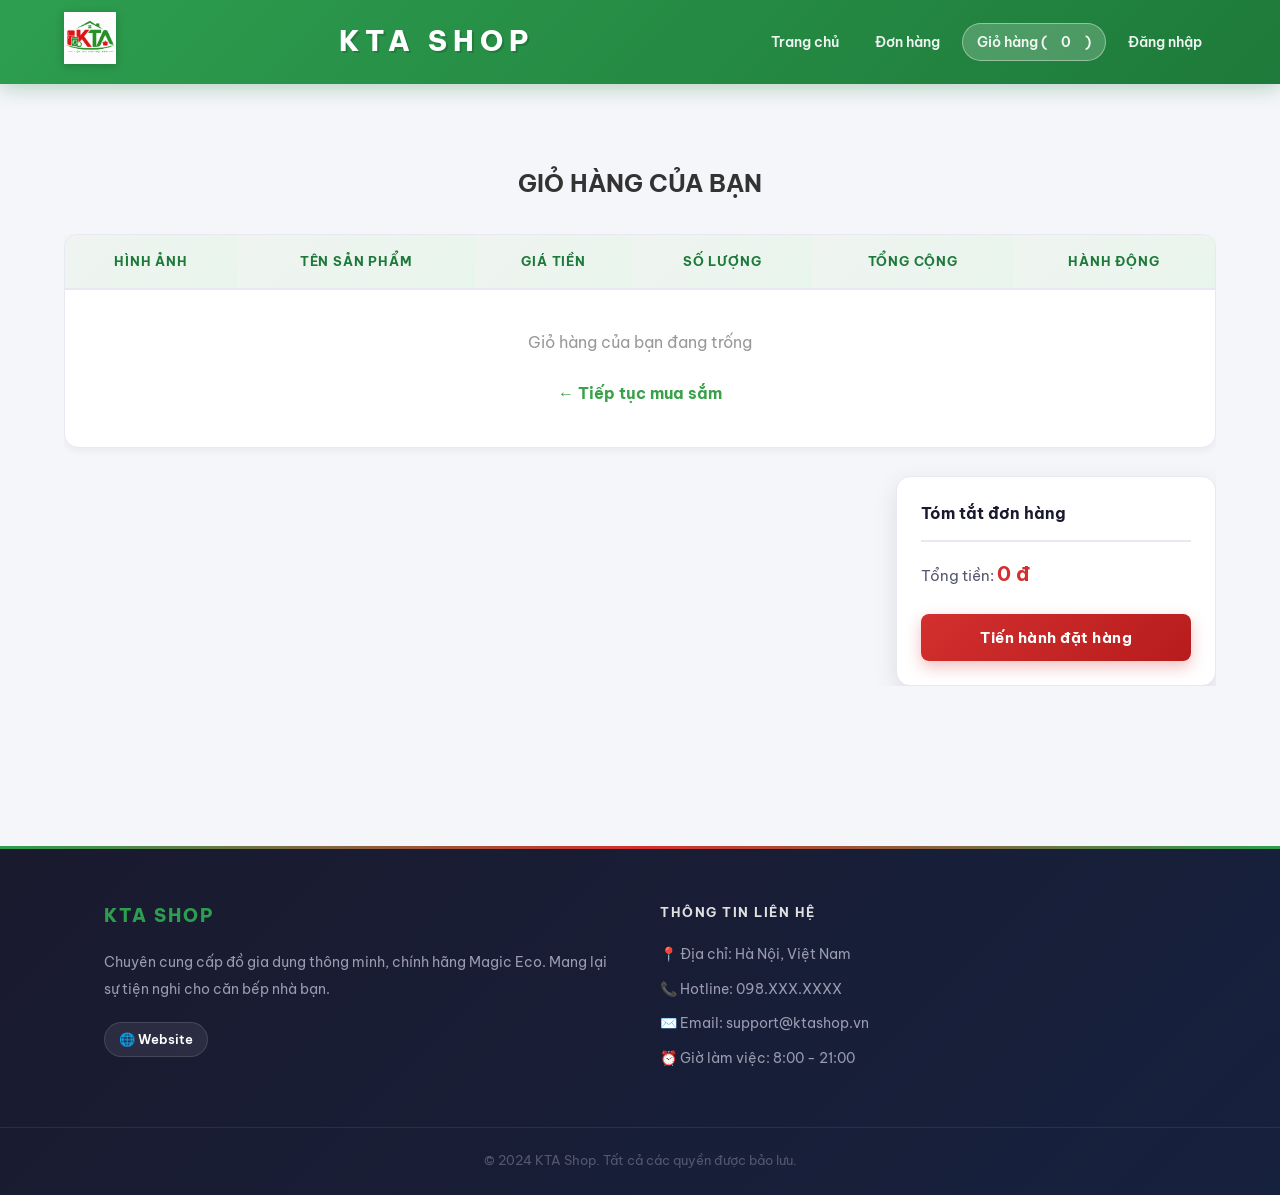
<file: cart.html>
<!DOCTYPE html>
<html lang="vi">
<head>
    <meta charset="UTF-8">
    <meta name="viewport" content="width=device-width, initial-scale=1.0">
    <title>Giỏ Hàng - KTA Shop</title>
    <link rel="stylesheet" href="css/style.css">
    <link rel="stylesheet" href="css/header.css">
    <link rel="stylesheet" href="css/banner.css">
    <link rel="stylesheet" href="css/product.css">
    <link rel="stylesheet" href="css/cart.css">
    <link rel="stylesheet" href="css/footer.css">
</head>

<body>
    <!-- Header giống trang chủ -->
<header>
    <div class="header-container">
        <div class="logo">
            <a href="index.html">
                <img src="images/logoKTA.png" alt="Logo KTA">             
            </a>
        </div>

         <div class="header-center">
            <h1 class="brand-name" >KTA SHOP</h1>
        </div>

        <div class="header-right">
            <nav class="checkout-nav">
                <a href="index.html">Trang chủ</a>
                <a href="orders.html" id="orders-link">Đơn hàng</a>
                <a href="cart.html" id="cart-link">Giỏ hàng (<span id="cart-count">0</span>)</a>
                <a href="login.html">Đăng nhập</a>
            </nav>
        </div>
    </div>
</header>


    <main class="cart-page">
        <h2 class="title">Giỏ Hàng Của Bạn</h2>
        
        <div class="cart-container">
            <!-- Bảng danh sách sản phẩm -->
            <table class="cart-table">
                <thead>
                    <tr>
                        <th>Hình ảnh</th>
                        <th>Tên sản phẩm</th>
                        <th>Giá tiền</th>
                        <th>Số lượng</th>
                        <th>Tổng cộng</th>
                        <th>Hành động</th>
                    </tr>
                </thead>
                <tbody id="cart-table-body">
                    <!-- JS sẽ tự động đổ các dòng sản phẩm vào đây -->
                </tbody>
            </table>

            <!-- Khu vực tính tổng tiền và thanh toán -->
            <div class="cart-summary">
                <h3>Tóm tắt đơn hàng</h3>
                <p>Tổng tiền: <span id="total-price">0 đ</span></p>
                <button class="checkout-btn" onclick="window.location.href='checkout.html'">Tiến hành đặt hàng</button>
            </div>
        </div>
    </main>

    <script src="js/data.js"></script>
    <script src="js/utils.js"></script>
    <script src="js/main.js"></script>
    <script src="js/cart.js"></script>
    <script src="js/auth.js"></script>

    <footer class="main-footer">
    <div class="footer-container">
        <div class="footer-col">
            <h3>KTA SHOP</h3>
            <p>Chuyên cung cấp đồ gia dụng thông minh, chính hãng Magic Eco. Mang lại sự tiện nghi cho căn bếp nhà bạn.</p>
            <div class="social-links">
                <a href="#">🌐 Website</a>
            </div>
        </div>

        <div class="footer-col">
            <h4>Thông Tin Liên Hệ</h4>
            <p>📍 Địa chỉ: Hà Nội, Việt Nam</p>
            <p>📞 Hotline: 098.XXX.XXXX</p>
            <p>✉️ Email: support@ktashop.vn</p>
            <p>⏰ Giờ làm việc: 8:00 - 21:00</p>
        </div>
    </div>
    <div class="footer-bottom">
        <p>&copy; 2024 KTA Shop. Tất cả các quyền được bảo lưu.</p>
    </div>
</footer>

</body>
</html>
</file>
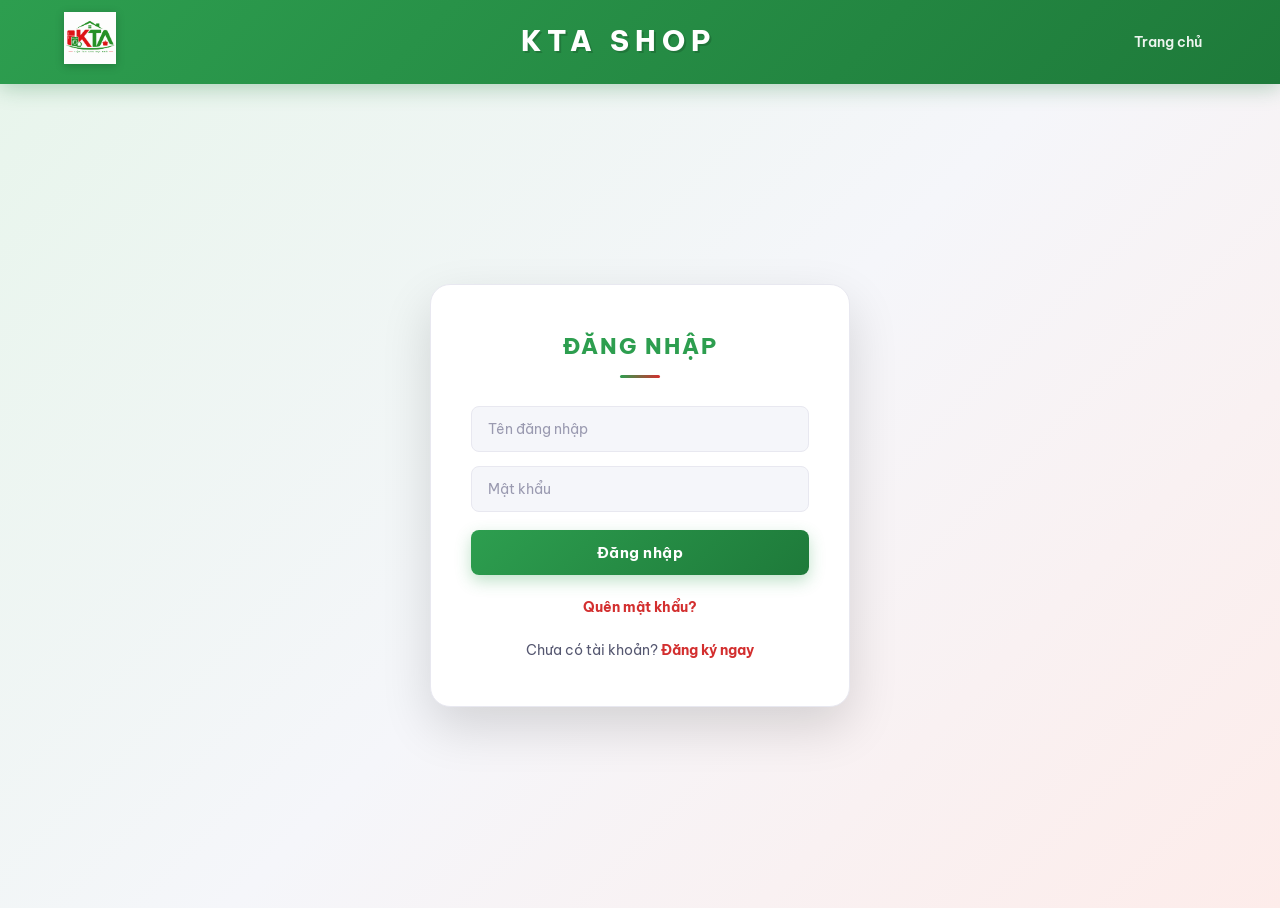
<file: checkout.html>
<!DOCTYPE html>
<html lang="vi">
<head>
    <meta charset="UTF-8">
    <meta name="viewport" content="width=device-width, initial-scale=1.0">
    <title>Thanh Toán - KTA Shop</title>
    <link rel="stylesheet" href="css/style.css">
    <link rel="stylesheet" href="css/header.css">
    <link rel="stylesheet" href="css/checkout.css">
    <link rel="stylesheet" href="css/footer.css">
    <link rel="stylesheet" href="css/banner.css">
    <link rel="stylesheet" href="css/product.css">
</head>
<body>
<header>
    <div class="header-container">
        <div class="logo">
            <a href="index.html"><img src="images/logoKTA.png" alt="Logo KTA"></a>
        </div>
        <div class="header-center">
            <h1 class="brand-name">KTA SHOP</h1>
        </div>
        <div class="header-right">
            <nav class="checkout-nav">
                <a href="orders.html" id="orders-link">Đơn hàng</a>
                <a href="login.html">Đăng nhập</a>
                <a href="cart.html" id="cart-link">Giỏ hàng (<span id="cart-count">0</span>)</a>
            </nav>
        </div>
    </div>
</header>

<main class="checkout-page">
    <div class="checkout-form">
        <h2>THÔNG TIN GIAO HÀNG</h2>
        <form id="order-form">
            <div class="form-group">
                <label>Họ và tên</label>
                <input type="text" id="fullname" placeholder="Nhập tên người nhận" required>
            </div>
            <div class="form-group">
                <label>Số điện thoại</label>
                <input type="tel" id="phone" placeholder="Số điện thoại liên hệ" required>
            </div>
            <div class="form-group">
                <label>Địa chỉ nhận hàng</label>
                <textarea id="address" rows="3" placeholder="Số nhà, tên đường, phường/xã, quận/huyện..." required></textarea>
            </div>
            <div class="form-group">
                <label>Ghi chú (tùy chọn)</label>
                <textarea id="note" rows="2" placeholder="Lưu ý cho người giao hàng"></textarea>
            </div>
        </form>
    </div>

    <div class="order-review">
        <h3>ĐƠN HÀNG CỦA BẠN</h3>
        <div id="review-list"></div>
        <div class="total-price">Tổng cộng: <span id="checkout-total">0 đ</span></div>
        <button type="button" class="btn-confirm" onclick="confirmOrder()">XÁC NHẬN ĐẶT HÀNG</button>
    </div>
</main>

<footer class="main-footer">
    <div class="footer-container">
        <div class="footer-col">
            <h3>KTA SHOP</h3>
            <p>Chuyên cung cấp đồ gia dụng thông minh, chính hãng Magic Eco. Mang lại sự tiện nghi cho căn bếp nhà bạn.</p>
            <div class="social-links"><a href="#">🌐 Website</a></div>
        </div>
        <div class="footer-col">
            <h4>Thông Tin Liên Hệ</h4>
            <p>📍 Địa chỉ: Hà Nội, Việt Nam</p>
            <p>📞 Hotline: 098.XXX.XXXX</p>
            <p>✉️ Email: support@ktashop.vn</p>
            <p>⏰ Giờ làm việc: 8:00 - 21:00</p>
        </div>
    </div>
    <div class="footer-bottom">
        <p>&copy; 2024 KTA Shop. Tất cả các quyền được bảo lưu.</p>
    </div>
</footer>

<script src="js/data.js"></script>
<script src="js/utils.js"></script>
<script src="js/main.js"></script>
<script src="js/checkout.js"></script>
<script src="js/auth.js"></script>

</body>
</html>
</file>
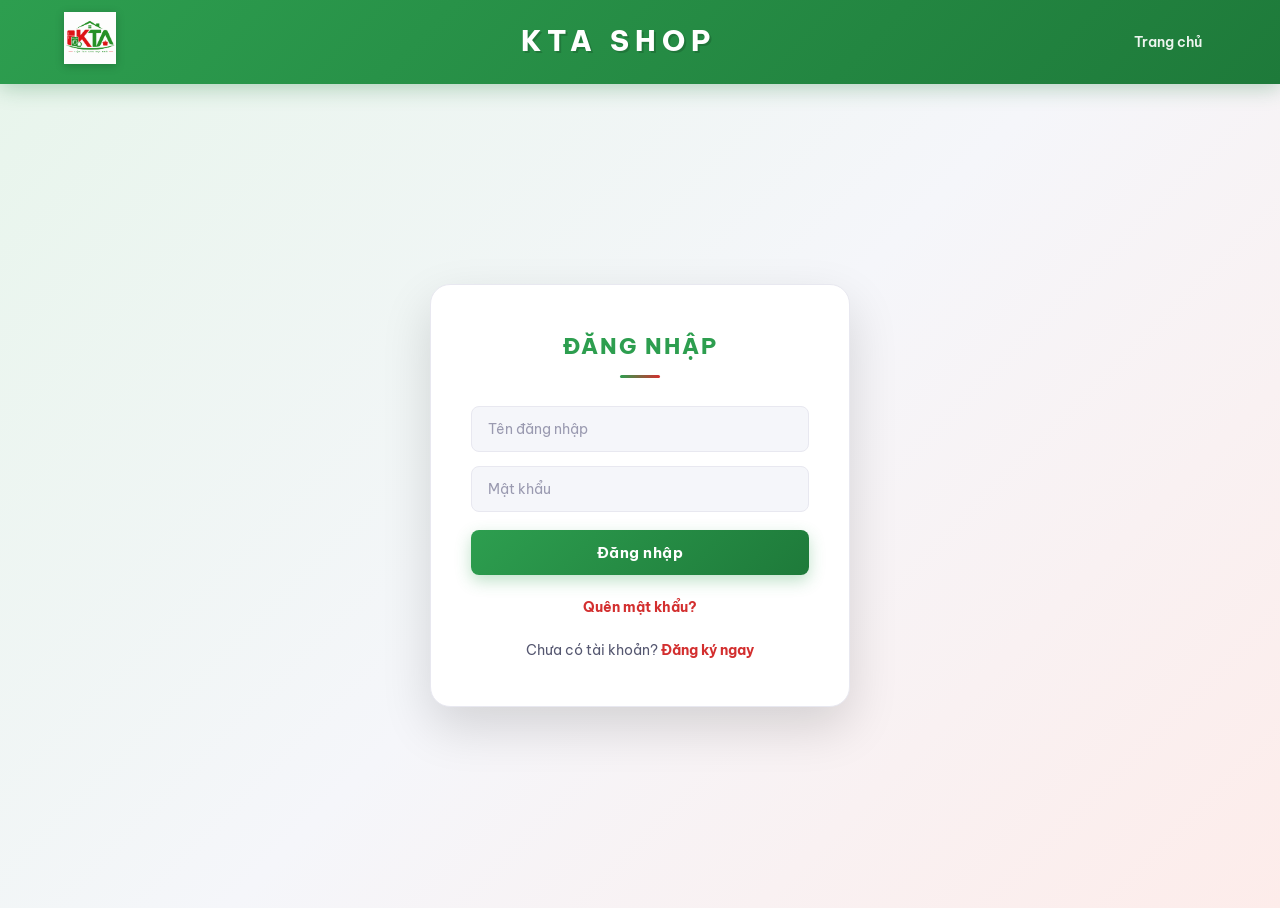
<file: login.html>
<!DOCTYPE html>
<html lang="vi">
<head>
    <meta charset="UTF-8">
    <title>Đăng nhập / Đăng ký - KTA Shop</title>
    <link rel="stylesheet" href="css/style.css">
    <link rel="stylesheet" href="css/header.css">
    <link rel="stylesheet" href="css/login.css">
</head>
<body>
    <header>
        <div class="header-container">
            <div class="logo"><a href="index.html"><img src="images/logoKTA.png" alt="Logo"></a></div>
            <div class="header-center"><h1 class="brand-name">KTA SHOP</h1></div>
            <div class="header-right"><nav class="checkout-nav"><a href="index.html">Trang chủ</a></nav></div>
        </div>
    </header>

    <div class="auth-container">
        <div id="login-form" class="auth-box">
            <h2>ĐĂNG NHẬP</h2>
            <input type="text" id="login-user" placeholder="Tên đăng nhập">
            <input type="password" id="login-pass" placeholder="Mật khẩu">
            <button onclick="handleLogin()" class="btn-auth">Đăng nhập</button>
            <p><a href="#" onclick="showForgotPassword()">Quên mật khẩu?</a></p>
            <p>Chưa có tài khoản? <a href="#" onclick="toggleAuth()">Đăng ký ngay</a></p>
        </div>

        <div id="register-form" class="auth-box" style="display: none;">
            <h2>ĐĂNG KÝ</h2>
            <input type="text" id="reg-user" placeholder="Tên đăng nhập mới">
            <input type="email" id="reg-email" placeholder="Email">
            <input type="password" id="reg-pass" placeholder="Mật khẩu">
            <button onclick="handleRegister()" class="btn-auth">Đăng ký</button>
            <p>Đã có tài khoản? <a href="#" onclick="toggleAuth()">Đăng nhập</a></p>
        </div>

        <div id="forgot-form" class="auth-box" style="display: none;">
            <h2>QUÊN MẬT KHẨU</h2>
            <input type="text" id="forgot-user" placeholder="Nhập tên đăng nhập">
            <input type="password" id="new-pass" placeholder="Nhập mật khẩu mới">
            <button onclick="resetPassword()" class="btn-auth">Đổi mật khẩu</button>
            <p><a href="#" onclick="backToLogin()">Quay lại đăng nhập</a></p>
        </div>
    </div>
    <script src="js/utils.js"></script>
    <script src="js/auth.js"></script>
</body>
</html>
</file>
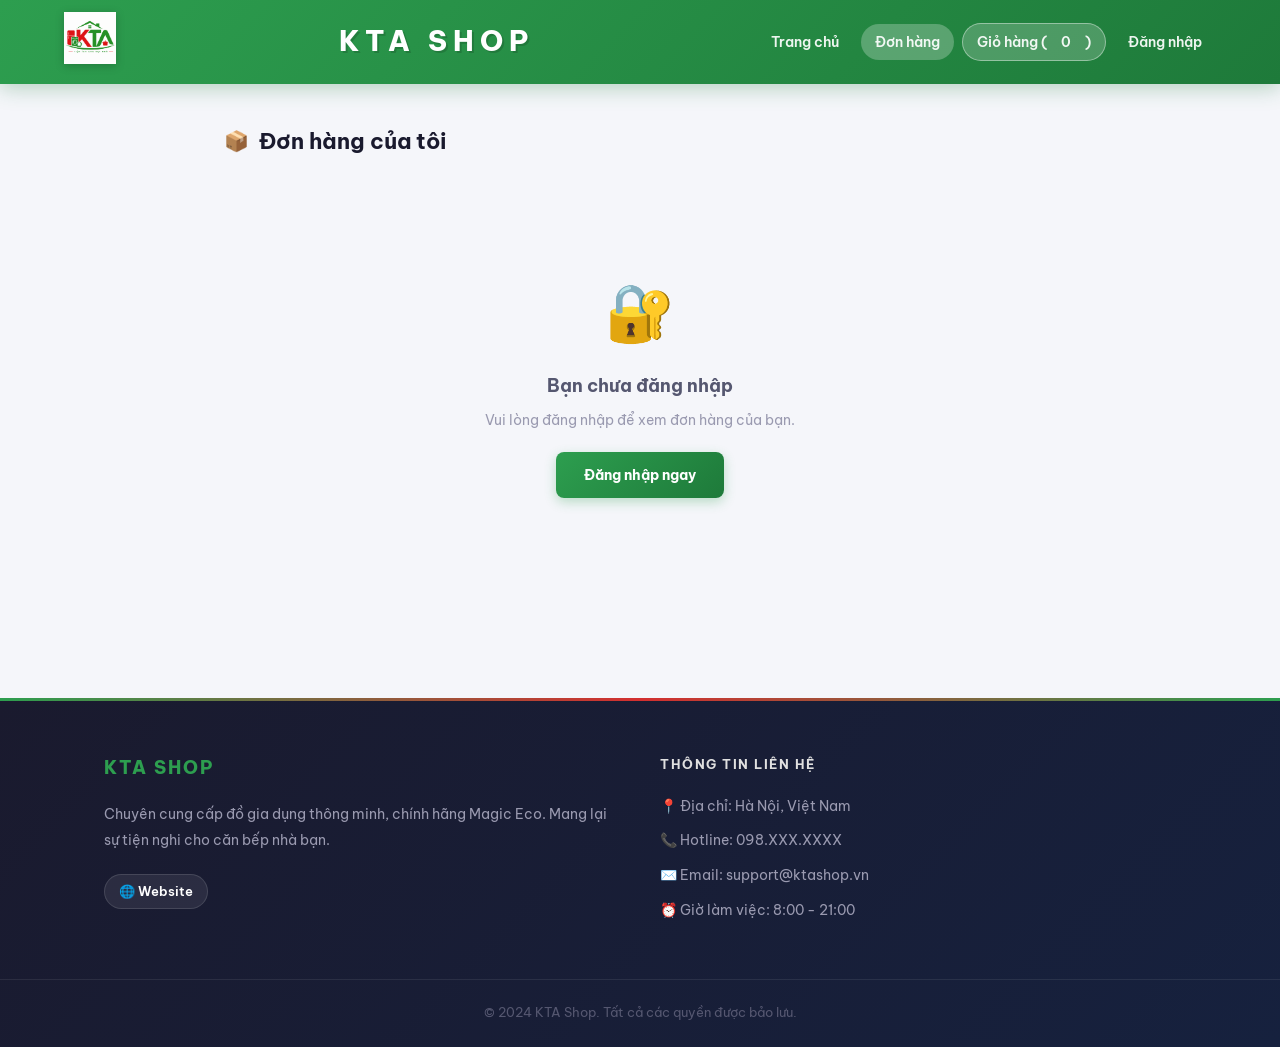
<file: orders.html>
<!DOCTYPE html>
<html lang="vi">
<head>
    <meta charset="UTF-8">
    <meta name="viewport" content="width=device-width, initial-scale=1.0">
    <title>Đơn Hàng Của Tôi - KTA Shop</title>
    <link rel="stylesheet" href="css/style.css">
    <link rel="stylesheet" href="css/header.css">
    <link rel="stylesheet" href="css/footer.css">
    <link rel="stylesheet" href="css/orders.css">
</head>
<body>

<header>
    <div class="header-container">
        <div class="logo">
            <a href="index.html"><img src="images/logoKTA.png" alt="Logo KTA"></a>
        </div>
        <div class="header-center">
            <h1 class="brand-name">KTA SHOP</h1>
        </div>
        <div class="header-right">
            <nav class="checkout-nav">
                <a href="index.html">Trang chủ</a>
                <a href="orders.html" style="background:rgba(255,255,255,0.25);">Đơn hàng</a>
                <a href="cart.html" id="cart-link">Giỏ hàng (<span id="cart-count">0</span>)</a>
                <a href="login.html">Đăng nhập</a>
            </nav>
        </div>
    </div>
</header>

<main class="orders-page">
    <h2 class="page-title">Đơn hàng của tôi</h2>
    <div id="orders-container">
        <!-- JS render vào đây -->
    </div>
</main>

<!-- ===== MODAL HỦY ĐƠN ===== -->
<div class="modal-overlay" id="cancel-modal-overlay">
    <div class="cancel-modal">
        <h3>Hủy đơn hàng <span id="modal-order-code" style="color: var(--red)"></span></h3>
        <p class="modal-subtitle">
            Chọn lý do hủy đơn để chúng tôi cải thiện chất lượng dịch vụ.<br>
            Lưu ý: Chỉ có thể hủy đơn khi đơn chưa được giao.
        </p>
        <div class="reason-list">
            <div class="reason-item" onclick="selectReason(this)">
                <input type="radio" name="cancel-reason" id="r1" value="Tôi đặt nhầm sản phẩm">
                <label for="r1">Tôi đặt nhầm sản phẩm</label>
            </div>
            <div class="reason-item" onclick="selectReason(this)">
                <input type="radio" name="cancel-reason" id="r2" value="Tìm thấy giá rẻ hơn ở nơi khác">
                <label for="r2">Tìm thấy giá rẻ hơn ở nơi khác</label>
            </div>
            <div class="reason-item" onclick="selectReason(this)">
                <input type="radio" name="cancel-reason" id="r3" value="Không còn nhu cầu mua nữa">
                <label for="r3">Không còn nhu cầu mua nữa</label>
            </div>
            <div class="reason-item" onclick="selectReason(this)">
                <input type="radio" name="cancel-reason" id="r4" value="Thời gian giao hàng quá lâu">
                <label for="r4">Thời gian giao hàng quá lâu</label>
            </div>
            <div class="reason-item" onclick="selectReason(this)">
                <input type="radio" name="cancel-reason" id="r5" value="Muốn thay đổi địa chỉ giao hàng">
                <label for="r5">Muốn thay đổi địa chỉ giao hàng</label>
            </div>
            <div class="reason-item" onclick="selectReason(this)">
                <input type="radio" name="cancel-reason" id="r6" value="Lý do khác">
                <label for="r6">Lý do khác</label>
            </div>
        </div>
        <div class="modal-actions">
            <button class="btn-keep" onclick="closeCancelModal()">Giữ đơn hàng</button>
            <button class="btn-confirm-cancel" onclick="confirmCancel()">✕ Xác nhận hủy</button>
        </div>
    </div>
</div>

<footer class="main-footer">
    <div class="footer-container">
        <div class="footer-col">
            <h3>KTA SHOP</h3>
            <p>Chuyên cung cấp đồ gia dụng thông minh, chính hãng Magic Eco. Mang lại sự tiện nghi cho căn bếp nhà bạn.</p>
            <div class="social-links"><a href="#">🌐 Website</a></div>
        </div>
        <div class="footer-col">
            <h4>Thông Tin Liên Hệ</h4>
            <p>📍 Địa chỉ: Hà Nội, Việt Nam</p>
            <p>📞 Hotline: 098.XXX.XXXX</p>
            <p>✉️ Email: support@ktashop.vn</p>
            <p>⏰ Giờ làm việc: 8:00 - 21:00</p>
        </div>
    </div>
    <div class="footer-bottom">
        <p>&copy; 2024 KTA Shop. Tất cả các quyền được bảo lưu.</p>
    </div>
</footer>

<script src="js/utils.js"></script>
<script src="js/auth.js"></script>
<script src="js/orders.js"></script>

</body>
</html>
</file>
<file: css/style.css>
@import url('https://fonts.googleapis.com/css2?family=Be+Vietnam+Pro:wght@300;400;500;600;700;800&display=swap');

:root {
    --green: #2d9e4f;
    --green-dark: #1e7a3a;
    --green-light: #e8f5ec;
    --red: #d32f2f;
    --red-dark: #b71c1c;
    --red-light: #fdecea;
    --text-primary: #1a1a2e;
    --text-secondary: #555770;
    --text-muted: #9a9ab0;
    --bg: #f5f6fa;
    --bg-card: #ffffff;
    --border: #e8e8f0;
    --shadow-sm: 0 2px 8px rgba(0,0,0,0.06);
    --shadow-md: 0 8px 24px rgba(0,0,0,0.10);
    --shadow-lg: 0 20px 50px rgba(0,0,0,0.14);
    --radius-sm: 8px;
    --radius-md: 14px;
    --radius-lg: 20px;
    --radius-xl: 30px;
    --transition: all 0.3s cubic-bezier(0.4, 0, 0.2, 1);
}

* {
    box-sizing: border-box;
    margin: 0;
    padding: 0;
    font-family: 'Be Vietnam Pro', 'Segoe UI', sans-serif;
}

body {
    background-color: var(--bg);
    color: var(--text-primary);
    line-height: 1.6;
}

a { text-decoration: none; }
ul { list-style: none; }

/* Scrollbar */
::-webkit-scrollbar { width: 6px; }
::-webkit-scrollbar-track { background: var(--bg); }
::-webkit-scrollbar-thumb { background: var(--green); border-radius: 10px; }

@media (max-width: 768px) {
    header { flex-direction: column; align-items: center; gap: 15px; text-align: center; }
    header nav { display: flex; flex-wrap: wrap; justify-content: center; gap: 10px; }
    header nav a { margin-left: 0; }
    .banner { padding: 30px 15px; }
    .banner h2 { font-size: 22px; }
    .banner p { font-size: 14px; }
    .product-container { grid-template-columns: repeat(2, 1fr); padding: 0 12px; }

    /* Cart mobile: ẩn cột, hiện dạng card */
    .cart-table thead { display: none; }
    .cart-table, .cart-table tbody, .cart-table tr, .cart-table td { display: block; width: 100%; }
    .cart-table tr {
        border: 1.5px solid var(--border);
        border-radius: 10px;
        margin-bottom: 14px;
        padding: 12px;
        background: var(--bg-card);
        position: relative;
    }
    .cart-table td {
        text-align: left;
        padding: 6px 8px;
        border: none;
        font-size: 13px;
    }
    .cart-table td:first-child { text-align: center; }
    .cart-table td img { width: 80px; height: 80px; }
    .cart-summary { float: none; width: 100%; margin-top: 20px; }
}

@media (max-width: 480px) {
    .product-container { grid-template-columns: 1fr; }
}
</file>
<file: css/header.css>
header {
    background: linear-gradient(135deg, #2d9e4f 0%, #1e7a3a 100%);
    padding: 0;
    box-shadow: 0 4px 20px rgba(30, 122, 58, 0.3);
    width: 100%;
    position: sticky;
    top: 0;
    z-index: 1000;
}

.header-container {
    display: flex;
    justify-content: space-between;
    align-items: center;
    max-width: 1280px;
    margin: 0 auto;
    padding: 12px 5%;
    gap: 20px;
}

.logo img {
    height: 52px;
    width: auto;
    filter: drop-shadow(0 2px 4px rgba(0,0,0,0.2));
    transition: transform 0.3s ease;
}
.logo img:hover { transform: scale(1.05); }

/* Chữ thương hiệu (dùng ở cart/checkout) */
.header-center { flex: 1; text-align: center; }
.brand-name {
    color: #fff;
    font-size: 28px;
    font-weight: 800;
    margin: 0;
    letter-spacing: 6px;
    text-shadow: 2px 2px 0px rgba(0,0,0,0.15);
}

/* Thanh tìm kiếm */
.search-container {
    flex: 1;
    display: flex;
    max-width: 480px;
    background: rgba(255,255,255,0.15);
    border-radius: 50px;
    padding: 3px;
    border: 1.5px solid rgba(255,255,255,0.3);
    transition: var(--transition);
}
.search-container:focus-within {
    background: rgba(255,255,255,0.25);
    border-color: rgba(255,255,255,0.6);
    box-shadow: 0 0 0 3px rgba(255,255,255,0.15);
}

.search-container input {
    flex: 1;
    padding: 9px 18px;
    border: none;
    background: transparent;
    outline: none;
    color: #fff;
    font-size: 14px;
    font-weight: 500;
}
.search-container input::placeholder { color: rgba(255,255,255,0.7); }

.search-container button {
    padding: 9px 20px;
    border: none;
    background: var(--red);
    color: white;
    border-radius: 50px;
    cursor: pointer;
    font-weight: 700;
    font-size: 13px;
    transition: var(--transition);
    white-space: nowrap;
}
.search-container button:hover {
    background: var(--red-dark);
    transform: scale(1.03);
}

/* Nav bên phải */
.header-right { display: flex; align-items: center; }

.checkout-nav {
    display: flex;
    align-items: center;
    gap: 8px;
}

.checkout-nav a, .checkout-nav span {
    color: rgba(255,255,255,0.92);
    font-weight: 600;
    font-size: 14px;
    text-decoration: none;
    padding: 7px 14px;
    border-radius: 50px;
    transition: var(--transition);
    white-space: nowrap;
}
.checkout-nav a:hover {
    background: rgba(255,255,255,0.2);
    color: #fff;
}

/* Nút giỏ hàng nổi bật */
#cart-link {
    background: rgba(255,255,255,0.2);
    border: 1.5px solid rgba(255,255,255,0.4);
}
#cart-link:hover {
    background: #fff;
    color: var(--green) !important;
    border-color: #fff;
}
</file>
<file: css/banner.css>
.banner {
    background: linear-gradient(135deg, #e74c3c 0%, #c0392b 50%, #a93226 100%);
    text-align: center;
    padding: 70px 20px;
    position: relative;
    overflow: hidden;
}

/* Hiệu ứng vòng trang trí */
.banner::before {
    content: '';
    position: absolute;
    top: -60px; right: -60px;
    width: 250px; height: 250px;
    background: rgba(255,255,255,0.06);
    border-radius: 50%;
}
.banner::after {
    content: '';
    position: absolute;
    bottom: -80px; left: -40px;
    width: 300px; height: 300px;
    background: rgba(255,255,255,0.04);
    border-radius: 50%;
}

.banner h2 {
    font-size: 34px;
    font-weight: 800;
    color: #fff;
    margin-bottom: 12px;
    letter-spacing: 1px;
    text-shadow: 0 2px 8px rgba(0,0,0,0.2);
    position: relative;
    z-index: 1;
}

.banner p {
    font-size: 17px;
    color: rgba(255,255,255,0.88);
    font-weight: 400;
    position: relative;
    z-index: 1;
}
</file>
<file: css/product.css>
.title { 
    text-align: center; 
    margin: 40px 0 20px; 
    color: #333; 
    text-transform: uppercase;
}

.product-container { 
    display: grid;
    grid-template-columns: repeat(auto-fit, minmax(250px, 1fr)); 
    gap: 25px; 
    padding: 0 5% 40px; 
}

.product-card { 
    background: #fff;
    border: 1px solid #eee; 
    border-radius: 12px;
    padding: 15px; 
    text-align: center; 
    transition: all 0.4s cubic-bezier(0.165, 0.84, 0.44, 1);
    position: relative;
    overflow: hidden;
}

.product-card:hover { 
    transform: translateY(-8px);
    box-shadow: 0 15px 30px rgba(0,0,0,0.1);
    border-color: #38a149;
}

.product-card img { 
    max-width: 100%; 
    height: 200px; 
    object-fit: contain; 
    transition: transform 0.3s ease;
    cursor: pointer;
}

.product-card img:hover {
    transform: scale(1.05);
}

.product-card h3 { 
    font-size: 16px; 
    margin: 15px 0 10px; 
    height: 40px; 
    overflow: hidden; 
}

.product-card .price { 
    color: #c61d23; 
    font-weight: bold; 
    font-size: 18px;
}

.product-card .old-price { 
    color: #999; 
    text-decoration: line-through; 
    font-size: 13px; 
    margin-left: 10px; 
}

.product-card button {
    width: 100%;
    padding: 10px;
    background-color: #38a149;
    color: white;
    border: none;
    border-radius: 5px;
    cursor: pointer;
    font-weight: bold;
    transition: background 0.3s ease, transform 0.2s ease;
    margin-top: 15px;
}

.product-card button:hover {
    background-color: #c61d23;
    transform: scale(1.05);
}

/* ===== MODAL XEM NHANH SẢN PHẨM ===== */
#product-modal-overlay {
    position: fixed;
    inset: 0;
    background: rgba(0,0,0,0.5);
    display: flex;
    align-items: center;
    justify-content: center;
    z-index: 9999;
    opacity: 0;
    transition: opacity 0.28s ease;
}

#product-modal-overlay.show { opacity: 1; }

.product-modal {
    background: #fff;
    border-radius: 16px;
    width: 560px;
    max-width: 95vw;
    overflow: hidden;
    position: relative;
    transform: scale(0.9) translateY(20px);
    transition: transform 0.28s ease;
    box-shadow: 0 20px 60px rgba(0,0,0,0.2);
}

#product-modal-overlay.show .product-modal {
    transform: scale(1) translateY(0);
}

.modal-close-btn {
    position: absolute;
    top: 12px;
    right: 14px;
    background: rgba(0,0,0,0.07);
    border: none;
    border-radius: 50%;
    width: 32px;
    height: 32px;
    font-size: 16px;
    cursor: pointer;
    color: #555;
    transition: background 0.2s;
}

.modal-close-btn:hover { background: #c61d23; color: #fff; }

.modal-body { display: flex; }

.modal-img-wrap {
    width: 220px;
    min-width: 220px;
    background: #f8f8f8;
    display: flex;
    align-items: center;
    justify-content: center;
    padding: 24px;
}

.modal-img-wrap img {
    width: 100%;
    max-height: 220px;
    object-fit: contain;
}

.modal-info {
    padding: 28px 24px;
    flex: 1;
    display: flex;
    flex-direction: column;
    gap: 10px;
}

.modal-info h3 {
    font-size: 15px;
    font-weight: 600;
    color: #222;
    margin: 0;
    line-height: 1.5;
}

.modal-info p {
    font-size: 13px;
    color: #666;
    margin: 0;
    line-height: 1.6;
}

.modal-pricing {
    display: flex;
    flex-direction: column;
    gap: 4px;
}

#modal-old-price {
    font-size: 13px;
    color: #999;
    text-decoration: line-through;
}

#modal-price {
    font-size: 22px;
    font-weight: bold;
    color: #c61d23;
}

.modal-add-cart-btn {
    margin-top: auto;
    padding: 12px;
    background: #38a149;
    color: #fff;
    border: none;
    border-radius: 8px;
    cursor: pointer;
    font-size: 15px;
    font-weight: bold;
    width: 100%;
    transition: background 0.25s, transform 0.15s;
}

.modal-add-cart-btn:hover { background: #c61d23; transform: scale(1.03); }

@media (max-width: 500px) {
    .modal-body { flex-direction: column; }
    .modal-img-wrap { width: 100%; min-width: unset; padding: 20px; }
    .modal-info { padding: 16px 20px 20px; }
}

/* hiện giảm giá góc trái trên sản phẩm nếu có giá cũ và giá mới */
.discount-badge {
    position: absolute;
    top: 12px;
    left: 12px;
    background: #c61d23;
    color: #fff;
    font-size: 13px;
    font-weight: bold;
    padding: 4px 10px;
    border-radius: 20px;
    z-index: 1;
}
</file>
<file: css/cart.css>
.cart-page { padding: 40px 5%; max-width: 1280px; margin: 0 auto; }

.cart-page .title { text-align: center; margin-bottom: 32px; }

.cart-container { overflow: hidden; margin-bottom: 60px; }

.cart-table {
    width: 100%;
    border-collapse: separate;
    border-spacing: 0;
    background: var(--bg-card);
    border-radius: var(--radius-md);
    box-shadow: var(--shadow-sm);
    overflow: hidden;
    border: 1.5px solid var(--border);
}

.cart-table th {
    background: linear-gradient(135deg, #f0f4f1, #e8f5ec);
    padding: 16px 14px;
    text-align: center;
    font-size: 13px;
    font-weight: 700;
    color: var(--green-dark);
    text-transform: uppercase;
    letter-spacing: 0.8px;
    border-bottom: 2px solid var(--border);
}

.cart-table td {
    padding: 16px 14px;
    text-align: center;
    border-bottom: 1px solid var(--border);
    font-size: 14px;
    color: var(--text-primary);
    vertical-align: middle;
}

.cart-table tr:last-child td { border-bottom: none; }

.cart-table tr:hover td { background: #fafcfb; }

.cart-table img {
    width: 64px; height: 64px;
    object-fit: contain;
    border-radius: var(--radius-sm);
    border: 1px solid var(--border);
    padding: 4px;
}

/* Nút tăng giảm số lượng */
.cart-table td button {
    width: 30px; height: 30px;
    border: 1.5px solid var(--border);
    background: var(--bg);
    border-radius: 8px;
    cursor: pointer;
    font-size: 16px;
    font-weight: 700;
    color: var(--text-secondary);
    transition: var(--transition);
    line-height: 1;
}
.cart-table td button:hover {
    background: var(--green);
    color: #fff;
    border-color: var(--green);
}

/* Nút xóa */
.delete-btn {
    padding: 6px 14px !important;
    width: auto !important;
    height: auto !important;
    background: var(--red-light) !important;
    color: var(--red) !important;
    border: 1.5px solid #f5c6c6 !important;
    border-radius: 8px !important;
    font-size: 13px !important;
    font-weight: 600 !important;
    cursor: pointer;
    transition: var(--transition);
}
.delete-btn:hover {
    background: var(--red) !important;
    color: #fff !important;
    border-color: var(--red) !important;
}

/* Tóm tắt đơn hàng */
.cart-summary {
    float: right;
    width: 320px;
    margin-top: 28px;
    padding: 24px;
    background: var(--bg-card);
    border: 1.5px solid var(--border);
    border-radius: var(--radius-md);
    box-shadow: var(--shadow-md);
}

.cart-summary h3 {
    font-size: 16px;
    font-weight: 700;
    color: var(--text-primary);
    margin-bottom: 16px;
    padding-bottom: 14px;
    border-bottom: 2px solid var(--border);
}

.cart-summary p {
    font-size: 15px;
    color: var(--text-secondary);
    margin-bottom: 6px;
}

.cart-summary p span {
    font-weight: 700;
    color: var(--red);
    font-size: 20px;
}

.checkout-btn {
    width: 100%;
    padding: 14px;
    margin-top: 18px;
    background: linear-gradient(135deg, var(--red), var(--red-dark));
    color: white;
    border: none;
    border-radius: var(--radius-sm);
    cursor: pointer;
    font-weight: 700;
    font-size: 15px;
    letter-spacing: 0.5px;
    transition: var(--transition);
    box-shadow: 0 6px 16px rgba(211, 47, 47, 0.3);
}
.checkout-btn:hover {
    transform: translateY(-2px);
    box-shadow: 0 10px 24px rgba(211, 47, 47, 0.4);
}

/* header styles moved to header.css */
</file>
<file: css/footer.css>
.main-footer {
    clear: both;
    background: linear-gradient(135deg, #1a1a2e 0%, #16213e 100%);
    color: #fff;
    padding: 56px 0 24px;
    margin-top: 60px;
    position: relative;
    overflow: hidden;
}
.main-footer::before {
    content: '';
    position: absolute;
    top: 0; left: 0; right: 0;
    height: 3px;
    background: linear-gradient(to right, var(--green), var(--red), var(--green));
}

.footer-container {
    max-width: 1200px;
    margin: 0 auto;
    display: flex;
    justify-content: space-between;
    flex-wrap: wrap;
    padding: 0 5%;
    gap: 40px;
}

.footer-col { flex: 1; min-width: 220px; }

.footer-col h3 {
    color: var(--green);
    margin-bottom: 18px;
    font-size: 18px;
    font-weight: 800;
    letter-spacing: 2px;
}
.footer-col h4 {
    color: #e0e0e0;
    margin-bottom: 18px;
    font-size: 13px;
    font-weight: 700;
    letter-spacing: 1.5px;
    text-transform: uppercase;
}

.footer-col p {
    line-height: 1.9;
    color: #9a9ab0;
    margin-bottom: 8px;
    font-size: 14px;
}

.social-links a {
    color: #fff;
    background: rgba(255,255,255,0.08);
    padding: 6px 14px;
    border-radius: 50px;
    display: inline-block;
    margin-top: 12px;
    font-size: 13px;
    font-weight: 600;
    transition: var(--transition);
    border: 1px solid rgba(255,255,255,0.12);
}
.social-links a:hover {
    background: var(--green);
    border-color: var(--green);
}

.footer-bottom {
    text-align: center;
    border-top: 1px solid rgba(255,255,255,0.08);
    margin-top: 48px;
    padding-top: 22px;
    color: #555770;
    font-size: 13px;
}
</file>
<file: css/checkout.css>
.checkout-page {
    padding: 48px 5%;
    max-width: 1200px;
    margin: 0 auto;
    display: flex;
    gap: 32px;
    flex-wrap: wrap;
}

/* Form thông tin */
.checkout-form {
    flex: 2;
    background: var(--bg-card);
    padding: 32px;
    border-radius: var(--radius-md);
    box-shadow: var(--shadow-sm);
    border: 1.5px solid var(--border);
}

.checkout-form h2 {
    font-size: 18px;
    font-weight: 800;
    color: var(--text-primary);
    margin-bottom: 28px;
    padding-bottom: 16px;
    border-bottom: 2px solid var(--green-light);
    letter-spacing: 1px;
}

.form-group { margin-bottom: 18px; }

.form-group label {
    display: block;
    margin-bottom: 7px;
    font-weight: 600;
    font-size: 13px;
    color: var(--text-secondary);
    text-transform: uppercase;
    letter-spacing: 0.5px;
}

.form-group input,
.form-group textarea {
    width: 100%;
    padding: 12px 16px;
    border: 1.5px solid var(--border);
    border-radius: var(--radius-sm);
    outline: none;
    font-size: 14px;
    font-family: inherit;
    color: var(--text-primary);
    background: var(--bg);
    transition: var(--transition);
}
.form-group input:focus,
.form-group textarea:focus {
    border-color: var(--green);
    background: #fff;
    box-shadow: 0 0 0 3px rgba(45, 158, 79, 0.12);
}

/* Tóm tắt đơn hàng */
.order-review {
    flex: 1;
    min-width: 280px;
    background: var(--bg-card);
    padding: 28px;
    border-radius: var(--radius-md);
    border: 1.5px solid var(--border);
    box-shadow: var(--shadow-sm);
    height: fit-content;
    position: sticky;
    top: 90px;
}

.order-review h3 {
    font-size: 16px;
    font-weight: 800;
    color: var(--text-primary);
    margin-bottom: 20px;
    padding-bottom: 14px;
    border-bottom: 2px solid var(--border);
    letter-spacing: 1px;
}

.review-item {
    display: flex;
    align-items: center;
    gap: 12px;
    padding: 12px 0;
    border-bottom: 1px solid var(--border);
}
.review-item:last-of-type { border-bottom: none; }

.review-item img {
    width: 56px; height: 56px;
    object-fit: contain;
    border-radius: var(--radius-sm);
    border: 1px solid var(--border);
    padding: 4px;
    background: var(--bg);
}

.review-info {
    flex: 1;
    display: flex;
    justify-content: space-between;
    align-items: flex-start;
    gap: 8px;
}

.review-name {
    font-size: 13px;
    font-weight: 600;
    color: var(--text-primary);
    line-height: 1.4;
}
.review-name small { color: var(--text-muted); font-weight: 400; }

.review-info span {
    font-size: 13px;
    font-weight: 700;
    color: var(--red);
    white-space: nowrap;
}

.total-price {
    font-size: 16px;
    color: var(--text-secondary);
    font-weight: 600;
    text-align: right;
    margin-top: 18px;
    padding-top: 14px;
    border-top: 2px solid var(--border);
}
.total-price span {
    display: block;
    font-size: 26px;
    font-weight: 800;
    color: var(--red);
    margin-top: 4px;
}

.btn-confirm {
    width: 100%;
    padding: 15px;
    background: linear-gradient(135deg, var(--green), var(--green-dark));
    color: white;
    border: none;
    border-radius: var(--radius-sm);
    cursor: pointer;
    font-size: 15px;
    font-weight: 800;
    margin-top: 20px;
    letter-spacing: 0.8px;
    transition: var(--transition);
    box-shadow: 0 6px 16px rgba(45, 158, 79, 0.3);
}
.btn-confirm:hover {
    background: linear-gradient(135deg, var(--red), var(--red-dark));
    transform: translateY(-2px);
    box-shadow: 0 10px 24px rgba(211, 47, 47, 0.35);
}

/* header styles moved to header.css */
</file>
<file: css/login.css>
.auth-container {
    display: flex;
    justify-content: center;
    align-items: center;
    min-height: calc(100vh - 76px);
    background: linear-gradient(135deg, #e8f5ec 0%, #f5f6fa 50%, #fdecea 100%);
    padding: 20px;
}

.auth-box {
    background: #fff;
    padding: 44px 40px;
    border-radius: var(--radius-lg);
    box-shadow: var(--shadow-lg);
    width: 100%;
    max-width: 420px;
    text-align: center;
    border: 1.5px solid var(--border);
    animation: slideUp 0.4s cubic-bezier(0.34, 1.56, 0.64, 1);
}

@keyframes slideUp {
    from { opacity: 0; transform: translateY(30px) scale(0.96); }
    to   { opacity: 1; transform: translateY(0) scale(1); }
}

.auth-box h2 {
    color: var(--green);
    margin-bottom: 28px;
    font-size: 22px;
    font-weight: 800;
    letter-spacing: 2px;
    position: relative;
}
.auth-box h2::after {
    content: '';
    display: block;
    width: 40px; height: 3px;
    background: linear-gradient(to right, var(--green), var(--red));
    border-radius: 4px;
    margin: 10px auto 0;
}

.auth-box input {
    width: 100%;
    padding: 13px 16px;
    margin-bottom: 14px;
    border: 1.5px solid var(--border);
    border-radius: var(--radius-sm);
    box-sizing: border-box;
    font-size: 14px;
    font-family: inherit;
    color: var(--text-primary);
    background: var(--bg);
    transition: var(--transition);
    outline: none;
}
.auth-box input:focus {
    border-color: var(--green);
    background: #fff;
    box-shadow: 0 0 0 3px rgba(45, 158, 79, 0.12);
}
.auth-box input::placeholder { color: var(--text-muted); }

.btn-auth {
    width: 100%;
    padding: 13px;
    background: linear-gradient(135deg, var(--green), var(--green-dark));
    color: white;
    border: none;
    border-radius: var(--radius-sm);
    font-weight: 700;
    cursor: pointer;
    font-size: 15px;
    font-family: inherit;
    letter-spacing: 0.5px;
    transition: var(--transition);
    box-shadow: 0 6px 16px rgba(45, 158, 79, 0.3);
    margin-top: 4px;
}
.btn-auth:hover {
    background: linear-gradient(135deg, var(--red), var(--red-dark));
    transform: translateY(-2px);
    box-shadow: 0 10px 24px rgba(211, 47, 47, 0.35);
}

.auth-box p {
    margin-top: 22px;
    font-size: 13.5px;
    color: var(--text-secondary);
}

.auth-box a {
    color: var(--red);
    text-decoration: none;
    font-weight: 700;
    transition: color 0.2s;
}
.auth-box a:hover { color: var(--green); }
</file>
<file: css/orders.css>
/* ===== ORDERS PAGE ===== */
.orders-page {
    max-width: 960px;
    margin: 0 auto;
    padding: 40px 5% 60px;
}

.orders-page .page-title {
    font-size: 22px;
    font-weight: 700;
    color: var(--text-primary);
    margin-bottom: 28px;
    display: flex;
    align-items: center;
    gap: 10px;
}
.orders-page .page-title::before {
    content: '📦';
    font-size: 20px;
}

/* ===== ORDER CARD ===== */
.order-card {
    background: var(--bg-card);
    border: 1.5px solid var(--border);
    border-radius: var(--radius-md);
    margin-bottom: 20px;
    overflow: hidden;
    transition: box-shadow 0.25s ease;
}
.order-card:hover {
    box-shadow: var(--shadow-md);
}

/* Header card */
.order-card-header {
    display: flex;
    align-items: center;
    justify-content: space-between;
    padding: 14px 20px;
    border-bottom: 1.5px solid var(--border);
    flex-wrap: wrap;
    gap: 8px;
    background: linear-gradient(to right, #f9fbfa, #fff);
}
.order-id-label {
    font-size: 13px;
    color: var(--text-secondary);
}
.order-id-label strong {
    color: var(--text-primary);
    font-weight: 700;
}

/* Badge trạng thái */
.status-badge {
    display: inline-flex;
    align-items: center;
    gap: 5px;
    padding: 5px 12px;
    border-radius: 50px;
    font-size: 12px;
    font-weight: 700;
    letter-spacing: 0.3px;
}
.status-processing { background: #e3f0fc; color: #185FA5; }
.status-shipping   { background: #fff8e1; color: #a07000; }
.status-delivered  { background: var(--green-light); color: var(--green-dark); }
.status-cancelled  { background: var(--red-light); color: var(--red-dark); }

/* Body card */
.order-card-body { padding: 18px 20px; }

.order-items { margin-bottom: 16px; }
.order-item {
    display: flex;
    align-items: center;
    gap: 14px;
    padding: 10px 0;
    border-bottom: 1px solid var(--border);
}
.order-item:last-child { border-bottom: none; }

.order-item img {
    width: 60px;
    height: 60px;
    object-fit: contain;
    border: 1.5px solid var(--border);
    border-radius: var(--radius-sm);
    padding: 4px;
    background: var(--bg);
    flex-shrink: 0;
}
.order-item-info { flex: 1; }
.order-item-name {
    font-size: 14px;
    font-weight: 600;
    color: var(--text-primary);
    margin-bottom: 3px;
}
.order-item-qty {
    font-size: 12px;
    color: var(--text-muted);
}
.order-item-price {
    font-size: 14px;
    font-weight: 700;
    color: var(--red);
    white-space: nowrap;
}

/* Meta thông tin */
.order-meta {
    display: grid;
    grid-template-columns: 1fr 1fr;
    gap: 10px 24px;
    margin-top: 4px;
}
.meta-row {
    display: flex;
    align-items: flex-start;
    gap: 8px;
}
.meta-icon {
    font-size: 16px;
    margin-top: 1px;
    flex-shrink: 0;
}
.meta-label {
    font-size: 11px;
    color: var(--text-muted);
    text-transform: uppercase;
    letter-spacing: 0.5px;
    line-height: 1.4;
    display: block;
}
.meta-value {
    font-size: 13px;
    font-weight: 600;
    color: var(--text-primary);
    line-height: 1.4;
    display: block;
}

/* Footer card */
.order-card-footer {
    display: flex;
    align-items: center;
    justify-content: space-between;
    padding: 12px 20px;
    border-top: 1.5px solid var(--border);
    background: var(--bg);
    flex-wrap: wrap;
    gap: 12px;
}
.order-total-label {
    font-size: 12px;
    color: var(--text-muted);
    margin-bottom: 2px;
}
.order-total-value {
    font-size: 20px;
    font-weight: 800;
    color: var(--red);
}
.order-total-value.strikethrough {
    text-decoration: line-through;
    color: var(--text-muted);
    font-size: 16px;
}

.btn-cancel-order {
    display: flex;
    align-items: center;
    gap: 6px;
    padding: 8px 18px;
    border: 1.5px solid var(--border);
    border-radius: var(--radius-sm);
    background: var(--bg-card);
    color: var(--text-secondary);
    font-size: 13px;
    font-weight: 600;
    cursor: pointer;
    transition: var(--transition);
    font-family: inherit;
}
.btn-cancel-order:hover {
    background: var(--red-light);
    color: var(--red-dark);
    border-color: #f5c6c6;
}

.completed-tag {
    font-size: 13px;
    font-weight: 600;
    color: var(--green-dark);
    display: flex;
    align-items: center;
    gap: 6px;
}
.cancelled-tag {
    font-size: 13px;
    font-weight: 600;
    color: var(--red-dark);
    display: flex;
    align-items: center;
    gap: 6px;
}

/* ===== MODAL HỦY ĐƠN ===== */
.modal-overlay {
    position: fixed;
    inset: 0;
    background: rgba(0, 0, 0, 0.45);
    display: flex;
    align-items: center;
    justify-content: center;
    z-index: 9999;
    opacity: 0;
    pointer-events: none;
    transition: opacity 0.25s ease;
}
.modal-overlay.active {
    opacity: 1;
    pointer-events: all;
}
.cancel-modal {
    background: var(--bg-card);
    border-radius: var(--radius-lg);
    padding: 30px 28px;
    width: 90%;
    max-width: 440px;
    border: 1.5px solid var(--border);
    box-shadow: var(--shadow-lg);
    transform: translateY(20px) scale(0.97);
    transition: transform 0.25s ease;
}
.modal-overlay.active .cancel-modal {
    transform: translateY(0) scale(1);
}
.cancel-modal h3 {
    font-size: 17px;
    font-weight: 800;
    color: var(--text-primary);
    margin-bottom: 6px;
}
.cancel-modal .modal-subtitle {
    font-size: 13px;
    color: var(--text-secondary);
    margin-bottom: 20px;
    line-height: 1.6;
}

.reason-list {
    display: flex;
    flex-direction: column;
    gap: 8px;
    margin-bottom: 22px;
}
.reason-item {
    display: flex;
    align-items: center;
    gap: 12px;
    padding: 11px 14px;
    border: 1.5px solid var(--border);
    border-radius: var(--radius-sm);
    cursor: pointer;
    transition: var(--transition);
}
.reason-item:hover {
    border-color: var(--green);
    background: var(--green-light);
}
.reason-item.selected {
    border-color: var(--green);
    background: var(--green-light);
}
.reason-item input[type="radio"] {
    width: 16px;
    height: 16px;
    accent-color: var(--green);
    flex-shrink: 0;
    cursor: pointer;
}
.reason-item label {
    font-size: 13px;
    font-weight: 500;
    color: var(--text-primary);
    cursor: pointer;
    flex: 1;
    line-height: 1.5;
}

.modal-actions {
    display: flex;
    gap: 10px;
}
.btn-keep {
    flex: 1;
    padding: 11px;
    border-radius: var(--radius-sm);
    border: 1.5px solid var(--border);
    background: var(--bg-card);
    color: var(--text-secondary);
    font-size: 14px;
    font-weight: 600;
    cursor: pointer;
    font-family: inherit;
    transition: var(--transition);
}
.btn-keep:hover { background: var(--bg); }

.btn-confirm-cancel {
    flex: 1;
    padding: 11px;
    border-radius: var(--radius-sm);
    border: none;
    background: linear-gradient(135deg, var(--red), var(--red-dark));
    color: #fff;
    font-size: 14px;
    font-weight: 700;
    cursor: pointer;
    font-family: inherit;
    transition: var(--transition);
    box-shadow: 0 4px 12px rgba(211, 47, 47, 0.3);
}
.btn-confirm-cancel:hover {
    transform: translateY(-1px);
    box-shadow: 0 6px 18px rgba(211, 47, 47, 0.4);
}

/* ===== Trạng thái rỗng ===== */
.empty-orders {
    text-align: center;
    padding: 80px 20px;
    color: var(--text-muted);
}
.empty-orders .empty-icon {
    font-size: 56px;
    margin-bottom: 16px;
}
.empty-orders h3 {
    font-size: 18px;
    font-weight: 700;
    color: var(--text-secondary);
    margin-bottom: 8px;
}
.empty-orders p {
    font-size: 14px;
    margin-bottom: 20px;
}
.btn-shop {
    display: inline-block;
    padding: 12px 28px;
    background: linear-gradient(135deg, var(--green), var(--green-dark));
    color: #fff;
    border-radius: var(--radius-sm);
    font-weight: 700;
    font-size: 14px;
    text-decoration: none;
    transition: var(--transition);
    box-shadow: 0 4px 12px rgba(45, 158, 79, 0.3);
}
.btn-shop:hover {
    transform: translateY(-2px);
    box-shadow: 0 8px 20px rgba(45, 158, 79, 0.4);
}

/* ===== Responsive ===== */
@media (max-width: 640px) {
    .order-meta { grid-template-columns: 1fr; }
    .order-card-header { flex-direction: column; align-items: flex-start; }
    .cancel-modal { padding: 22px 18px; }
}
</file>
